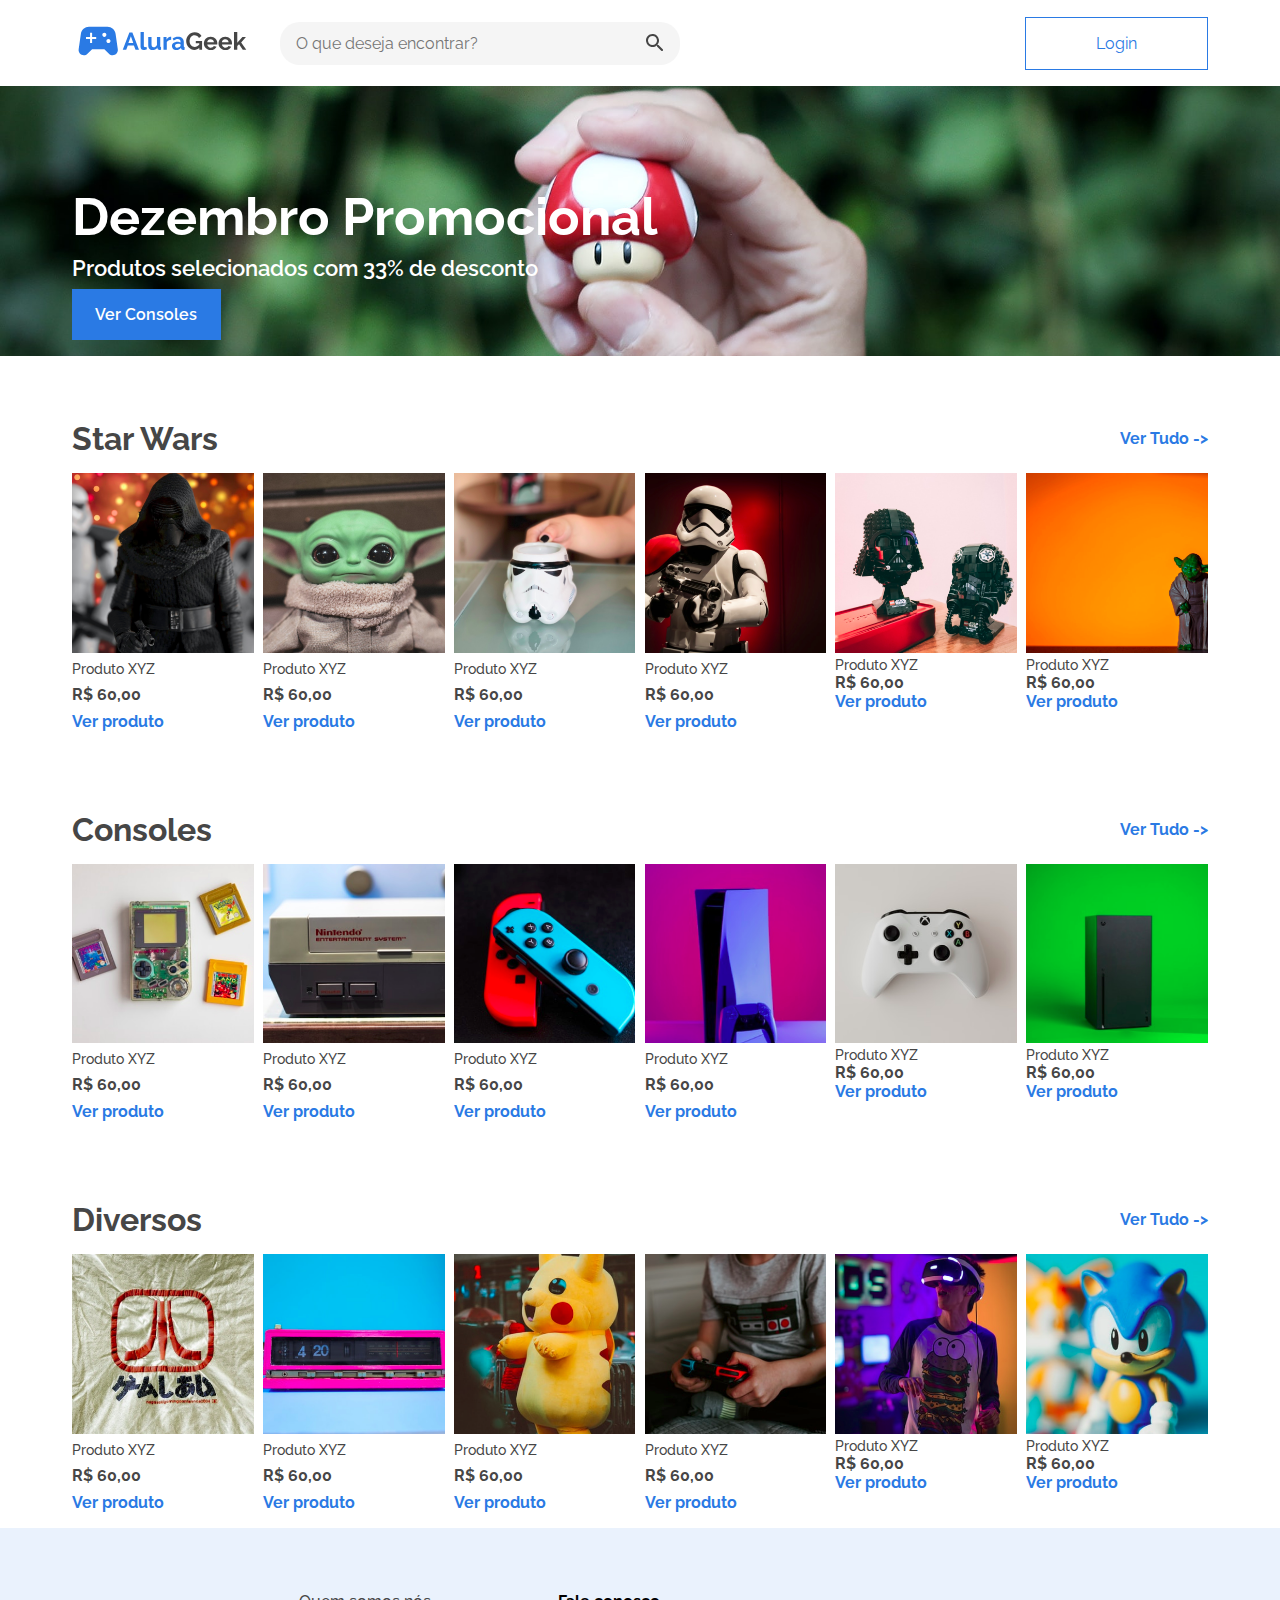
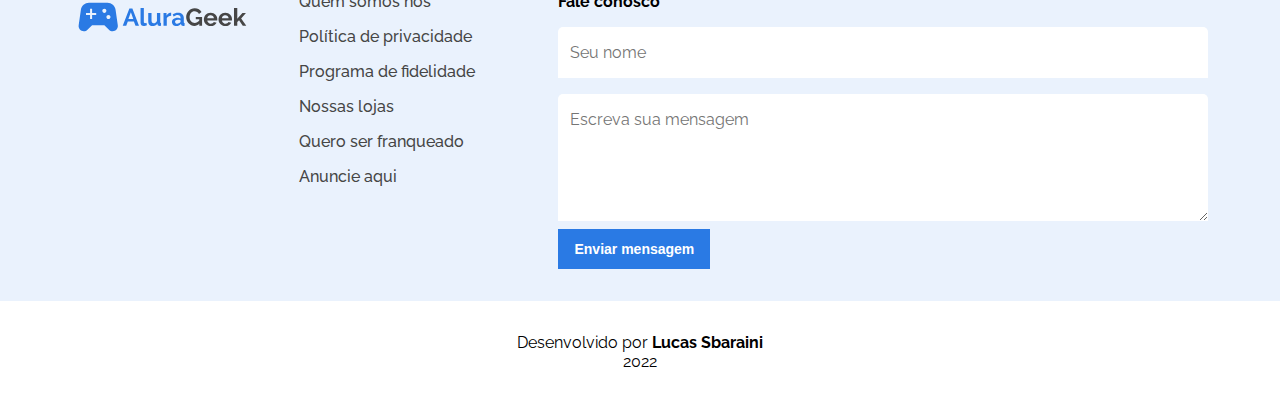
<file: index.html>
<!DOCTYPE html>
<html lang="pt-BR">
<head>
    <meta charset="UTF-8">
    <meta http-equiv="X-UA-Compatible" content="IE=edge">
    <meta name="viewport" content="width=device-width, initial-scale=1.0">
    <title>AluraGeek</title>
    <link rel="stylesheet" href="assets/styles/main.css">
    <link rel="preconnect" href="https://fonts.googleapis.com">
    <link rel="preconnect" href="https://fonts.gstatic.com" crossorigin>
    <link href="https://fonts.googleapis.com/css2?family=Raleway:ital,wght@0,100;0,200;0,300;0,400;0,500;0,600;0,700;0,800;0,900;1,100;1,200;1,300;1,400;1,500;1,600;1,700;1,800;1,900&display=swap" rel="stylesheet">

</head>
<body>
    <header class="container">
        <div class="nav__infos">
            <a href="index.html"><img class="nav__logo" alt="Alura Geek" src="./assets/images/Logo-alurageek.svg" href="index.html"></a>
            <label for="home__search" class="search__input"></label>
            <input class="nav__search" id="home__search" type="search" placeholder="O que deseja encontrar?">
        </div>
        <a class="nav__login__button" href="login.html">Login</a>
        <i class="search__button icon-search"></i>
    </header>

    <main>
        <section class="hero__banner container">
            <h2 class="banner__title">Dezembro Promocional</h2>
            <p class="banner__text">Produtos selecionados com 33% de desconto</p>
            <a class="banner__button" href="#">Ver Consoles</a>
        </section>

        <section class="products container">
            <div class="section__products">
                <div class="section__products-title">
                    <h3 class="section__products-name">Star Wars</h3>
                    <a class="section__products-link" href="#">Ver Tudo -></a>
                </div>

                <div class="section__products-list">
                    <div class="section__product">
                        <img class="section__product-img" src="./assets/img-produtos-star-wars/Kylo-average.png" alt="Kylo">
                        <p class="product__name">Produto XYZ</p>
                        <p class="product__price">R$ 60,00</p>
                        <a class="product__list-link" href="#">Ver produto</a>
                    </div>

                    <div class="section__product">
                        <img class="section__product-img" src="./assets/img-produtos-star-wars/Grogu-average.png" alt="Grogu">
                        <p class="product__name">Produto XYZ</p>
                        <p class="product__price">R$ 60,00</p>
                        <a class="product__list-link" href="#">Ver produto</a>
                    </div>

                    <div class="section__product">
                        <img class="section__product-img" src="./assets/img-produtos-star-wars/Caneca-average.png" alt="Caneca">
                        <p class="product__name">Produto XYZ</p>
                        <p class="product__price">R$ 60,00</p>
                        <a class="product__list-link" href="product.html">Ver produto</a>
                    </div>

                    <div class="section__product">
                        <img class="section__product-img" src="./assets/img-produtos-star-wars/StormTrooper-average.png" alt="StormTrooper">
                        <p class="product__name">Produto XYZ</p>
                        <p class="product__price">R$ 60,00</p>
                        <a class="product__list-link" href="#">Ver produto</a>
                    </div>

                    <div class="section__product">
                        <img class="section__product-img" src="./assets/img-produtos-star-wars/VaderHead-average.png" alt="VaderHead">
                        <p class="product__name">Produto XYZ</p>
                        <p class="product__price">R$ 60,00</p>
                        <a class="product__list-link" href="#">Ver produto</a>
                    </div>

                    <div class="section__product">
                        <img class="section__product-img" src="./assets/img-produtos-star-wars/Yoda-average.png" alt="Yoda">
                        <p class="product__name">Produto XYZ</p>
                        <p class="product__price">R$ 60,00</p>
                        <a class="product__list-link" href="#">Ver produto</a>
                    </div>
                </div>
            </div>

            <div class="section__products">
                <div class="section__products-title">
                    <h3 class="section__products-name">Consoles</h3>
                    <a class="section__products-link" href="#">Ver Tudo -></a>
                </div>

                <div class="section__products-list">
                    <div class="section__product">
                        <img class="section__product-img" src="./assets/img-produtos-consoles/gameboy.png" alt="Gameboy">
                        <p class="product__name">Produto XYZ</p>
                        <p class="product__price">R$ 60,00</p>
                        <a class="product__list-link" href="#">Ver produto</a>
                    </div>

                    <div class="section__product">
                        <img class="section__product-img" src="./assets/img-produtos-consoles/nintendo.png" alt="Nintendo">
                        <p class="product__name">Produto XYZ</p>
                        <p class="product__price">R$ 60,00</p>
                        <a class="product__list-link" href="#">Ver produto</a>
                    </div>

                    <div class="section__product">
                        <img class="section__product-img" src="./assets/img-produtos-consoles/nintendoswitch.png" alt="Nintendo Switch">
                        <p class="product__name">Produto XYZ</p>
                        <p class="product__price">R$ 60,00</p>
                        <a class="product__list-link" href="#">Ver produto</a>
                    </div>

                    <div class="section__product">
                        <img class="section__product-img" src="./assets/img-produtos-consoles/playstation5.png" alt="Playstation 5">
                        <p class="product__name">Produto XYZ</p>
                        <p class="product__price">R$ 60,00</p>
                        <a class="product__list-link" href="#">Ver produto</a>
                    </div>

                    <div class="section__product">
                        <img class="section__product-img" src="./assets/img-produtos-consoles/xbox-controller.png" alt="Controle Xbox">
                        <p class="product__name">Produto XYZ</p>
                        <p class="product__price">R$ 60,00</p>
                        <a class="product__list-link" href="#">Ver produto</a>
                    </div>

                    <div class="section__product">
                        <img class="section__product-img" src="./assets/img-produtos-consoles/xbox.png" alt="Xbox Series X">
                        <p class="product__name">Produto XYZ</p>
                        <p class="product__price">R$ 60,00</p>
                        <a class="product__list-link" href="#">Ver produto</a>
                    </div>
                </div>
            </div>
                
            <div class="section__products">
                <div class="section__products-title">
                    <h3 class="section__products-name">Diversos</h3>
                    <a class="section__products-link" href="#">Ver Tudo -></a>
                </div>

                <div class="section__products-list">
                    <div class="section__product">
                        <img class="section__product-img" src="./assets/img-produtos-diversos/atari.png" alt="Atari Camiseta">
                        <p class="product__name">Produto XYZ</p>
                        <p class="product__price">R$ 60,00</p>
                        <a class="product__list-link" href="#">Ver produto</a>
                    </div>

                    <div class="section__product">
                        <img class="section__product-img" src="./assets/img-produtos-diversos/clockradio.png" alt="Rádio Relógio">
                        <p class="product__name">Produto XYZ</p>
                        <p class="product__price">R$ 60,00</p>
                        <a class="product__list-link" href="#">Ver produto</a>
                    </div>

                    <div class="section__product">
                        <img class="section__product-img" src="./assets/img-produtos-diversos/pikachu.png" alt="Pikachu">
                        <p class="product__name">Produto XYZ</p>
                        <p class="product__price">R$ 60,00</p>
                        <a class="product__list-link" href="#">Ver produto</a>
                    </div>

                    <div class="section__product">
                        <img class="section__product-img" src="./assets/img-produtos-diversos/playingswitch.png" alt="Switch">
                        <p class="product__name">Produto XYZ</p>
                        <p class="product__price">R$ 60,00</p>
                        <a class="product__list-link" href="#">Ver produto</a>
                    </div>

                    <div class="section__product">
                        <img class="section__product-img" src="./assets/img-produtos-diversos/playingVR.png" alt="VR">
                        <p class="product__name">Produto XYZ</p>
                        <p class="product__price">R$ 60,00</p>
                        <a class="product__list-link" href="#">Ver produto</a>
                    </div>

                    <div class="section__product">
                        <img class="section__product-img" src="./assets/img-produtos-diversos/sonic.png" alt="Sonic">
                        <p class="product__name">Produto XYZ</p>
                        <p class="product__price">R$ 60,00</p>
                        <a class="product__list-link" href="#">Ver produto</a>
                    </div>
                </div>
            </div>
        </section>
    </main>

    <footer>
        <section class="footer_infos container">
            <img class="footer__logo" src="./assets/images/Logo-alurageek.svg" alt="Alura Geek">
            <nav class="footer__nav">
                <ul class="footer__nav-list">
                    <li class="footer__nav-itens"><a class="footer-link" href="#">Quem somos nós</a></li>
                    <li class="footer__nav-itens"><a class="footer-link" href="#">Política de privacidade</a></li>
                    <li class="footer__nav-itens"><a class="footer-link" href="#">Programa de fidelidade</a></li>
                    <li class="footer__nav-itens"><a class="footer-link" href="#">Nossas lojas</a></li>
                    <li class="footer__nav-itens"><a class="footer-link" href="#">Quero ser franqueado</a></li>
                    <li class="footer__nav-itens"><a class="footer-link" href="#">Anuncie aqui</a></li>
                </ul>
            </nav>

            <form class="form__footer">
                <h4 class="form__footer-title">Fale conosco</h4>

                <label for="name" class="form__footer-name"></label>
                <input type="text" name="nome" id="name" class="form__footer-username" placeholder="Seu nome">
                         
                <label for="message" class="message"></label>
                <textarea name="mensagem" class="form__footer-message" id="message" cols="30" rows="5" placeholder="Escreva sua mensagem"></textarea>
                <button class="form__footer-button">Enviar mensagem</button>
            </form>
        </section>

        <section class="footer__info container">
            <p>Desenvolvido por <strong>Lucas Sbaraini</strong></p>
            <p>2022</p>
        </section>
    </footer>
</body>
</html>
</file>
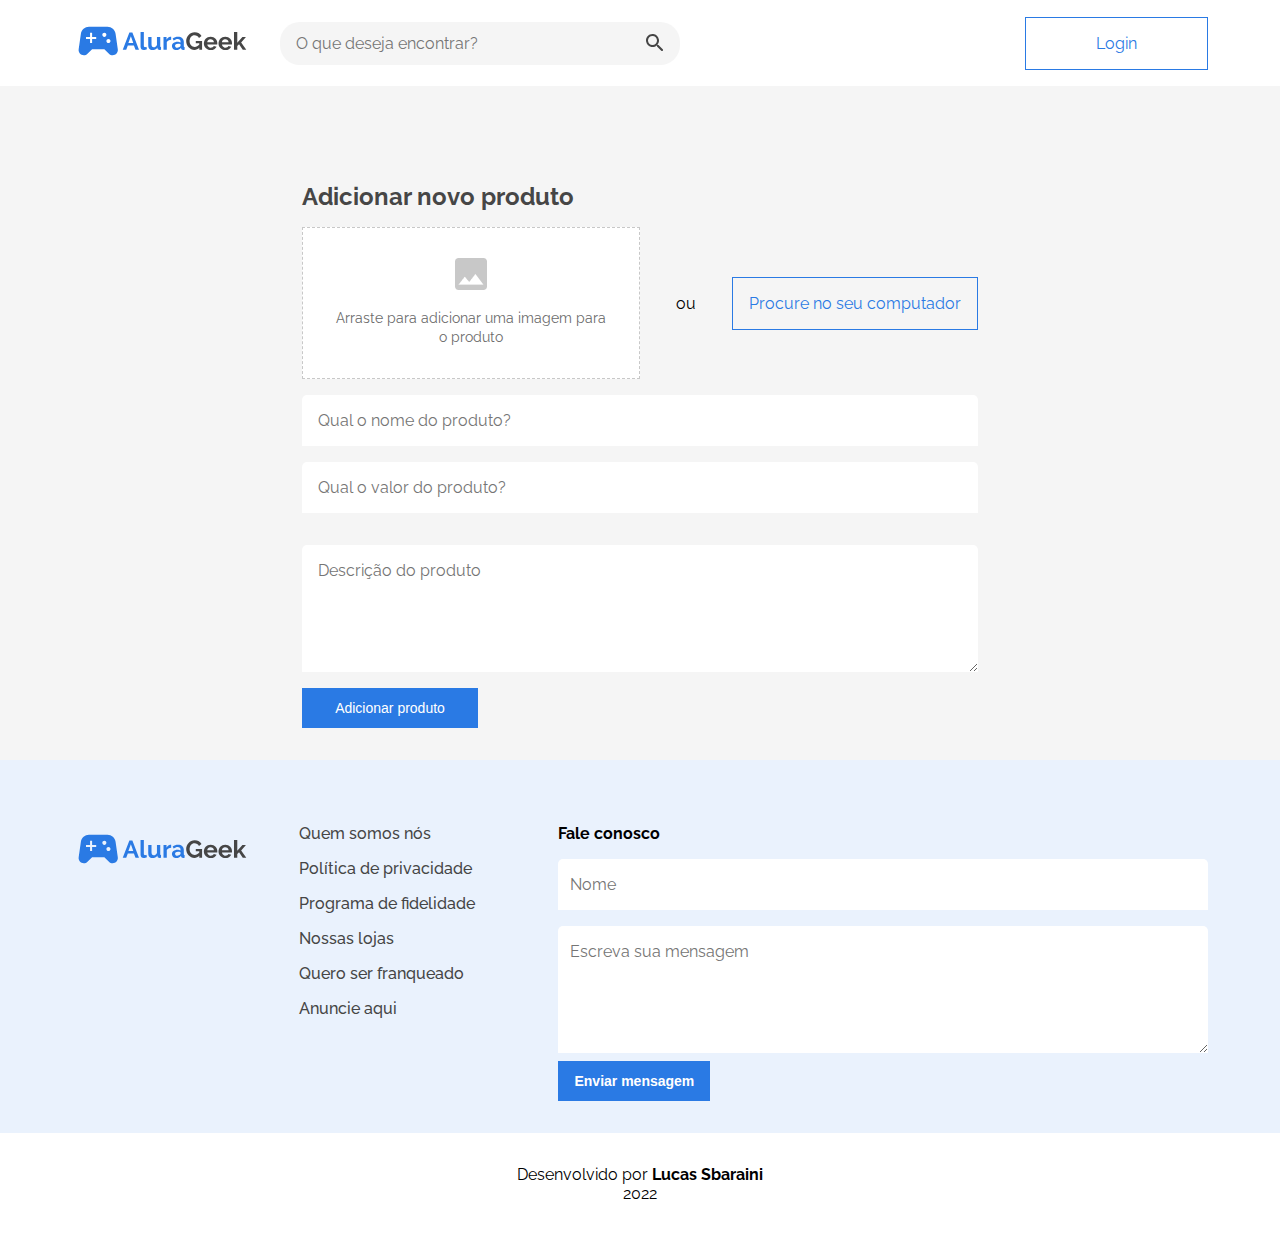
<file: add-produtc.html>
<!DOCTYPE html>
<html lang="pt-BR">
<head>
    <meta charset="UTF-8">
    <meta http-equiv="X-UA-Compatible" content="IE=edge">
    <meta name="viewport" content="width=device-width, initial-scale=1.0">
    <title>AluraGeek</title>
    <link rel="stylesheet" href="assets/styles/main.css">
    <link rel="preconnect" href="https://fonts.googleapis.com">
    <link rel="preconnect" href="https://fonts.gstatic.com" crossorigin>
    <link href="https://fonts.googleapis.com/css2?family=Raleway:ital,wght@0,100;0,200;0,300;0,400;0,500;0,600;0,700;0,800;0,900;1,100;1,200;1,300;1,400;1,500;1,600;1,700;1,800;1,900&display=swap" rel="stylesheet">

</head>
<body>
    <header class="container">
        <div class="nav__infos">
            <a href="index.html"><img class="nav__logo" alt="Alura Geek" src="./assets/images/Logo-alurageek.svg" href="index.html"></a>
            <label for="home__search" class="search__input"></label>
            <input class="nav__search" id="home__search" type="search" placeholder="O que deseja encontrar?">
        </div>
        <a class="nav__login__button" href="login.html">Login</a>
        <i class="search__button icon-search"></i>
    </header>

    <main>
        <section class="add__product-form">
            <div class="add__product container">
                <h2 class="add__product-title">Adicionar novo produto</h2>
    
                <div class="form__add-product">
                    <div class="drag__file"></div>
                    <span>ou</span>
                    <label for="product__img" id="img-product" class="form__add-image"></label>
                    <input type="file" id="product__img" accept="image/*">
                </div>
    
                <label for="product__name" id="product__name" class="form__product-input"></label>
                <input type="name" id="product__name" class="form__product-name" placeholder="Qual o nome do produto?">
    
                <label for="product__price" id="product__price" class="form__product-input"></label>
                <input type="number" id="product__price" class="form__product-price" placeholder="Qual o valor do produto?">
    
                <label for="description" class="description"></label>
                <textarea name="description" class="form__product-description" id="description" cols="30" rows="5" placeholder="Descrição do produto"></textarea>
    
                <button class="form__add-product-button">Adicionar produto</button>
            </div>
        </section>
    </main>

    <footer>
        <section class="footer_infos container">
            <img class="footer__logo" src="./assets/images/Logo-alurageek.svg" alt="Alura Geek">
            <nav class="footer__nav">
                <ul class="footer__nav-list">
                    <li class="footer__nav-itens"><a class="footer-link" href="#">Quem somos nós</a></li>
                    <li class="footer__nav-itens"><a class="footer-link" href="#">Política de privacidade</a></li>
                    <li class="footer__nav-itens"><a class="footer-link" href="#">Programa de fidelidade</a></li>
                    <li class="footer__nav-itens"><a class="footer-link" href="#">Nossas lojas</a></li>
                    <li class="footer__nav-itens"><a class="footer-link" href="#">Quero ser franqueado</a></li>
                    <li class="footer__nav-itens"><a class="footer-link" href="#">Anuncie aqui</a></li>
                </ul>
            </nav>

            <form class="form__footer">
                <h4 class="form__footer-title">Fale conosco</h4>
                <label for="name" class="form__footer-name"></label>
                <input type="text" name="nome" id="name" class="form__footer-username" placeholder="Nome">
                <label for="message" class="message"></label>
                <textarea name="mensagem" class="form__footer-message" id="message" cols="30" rows="5" placeholder="Escreva sua mensagem"></textarea>
                <button class="form__footer-button">Enviar mensagem</button>
            </form>
        </section>

        <section class="footer__info container">
            <p>Desenvolvido por <strong>Lucas Sbaraini</strong></p>
            <p>2022</p>
        </section>
    </footer>
</body>
</html>
</file>
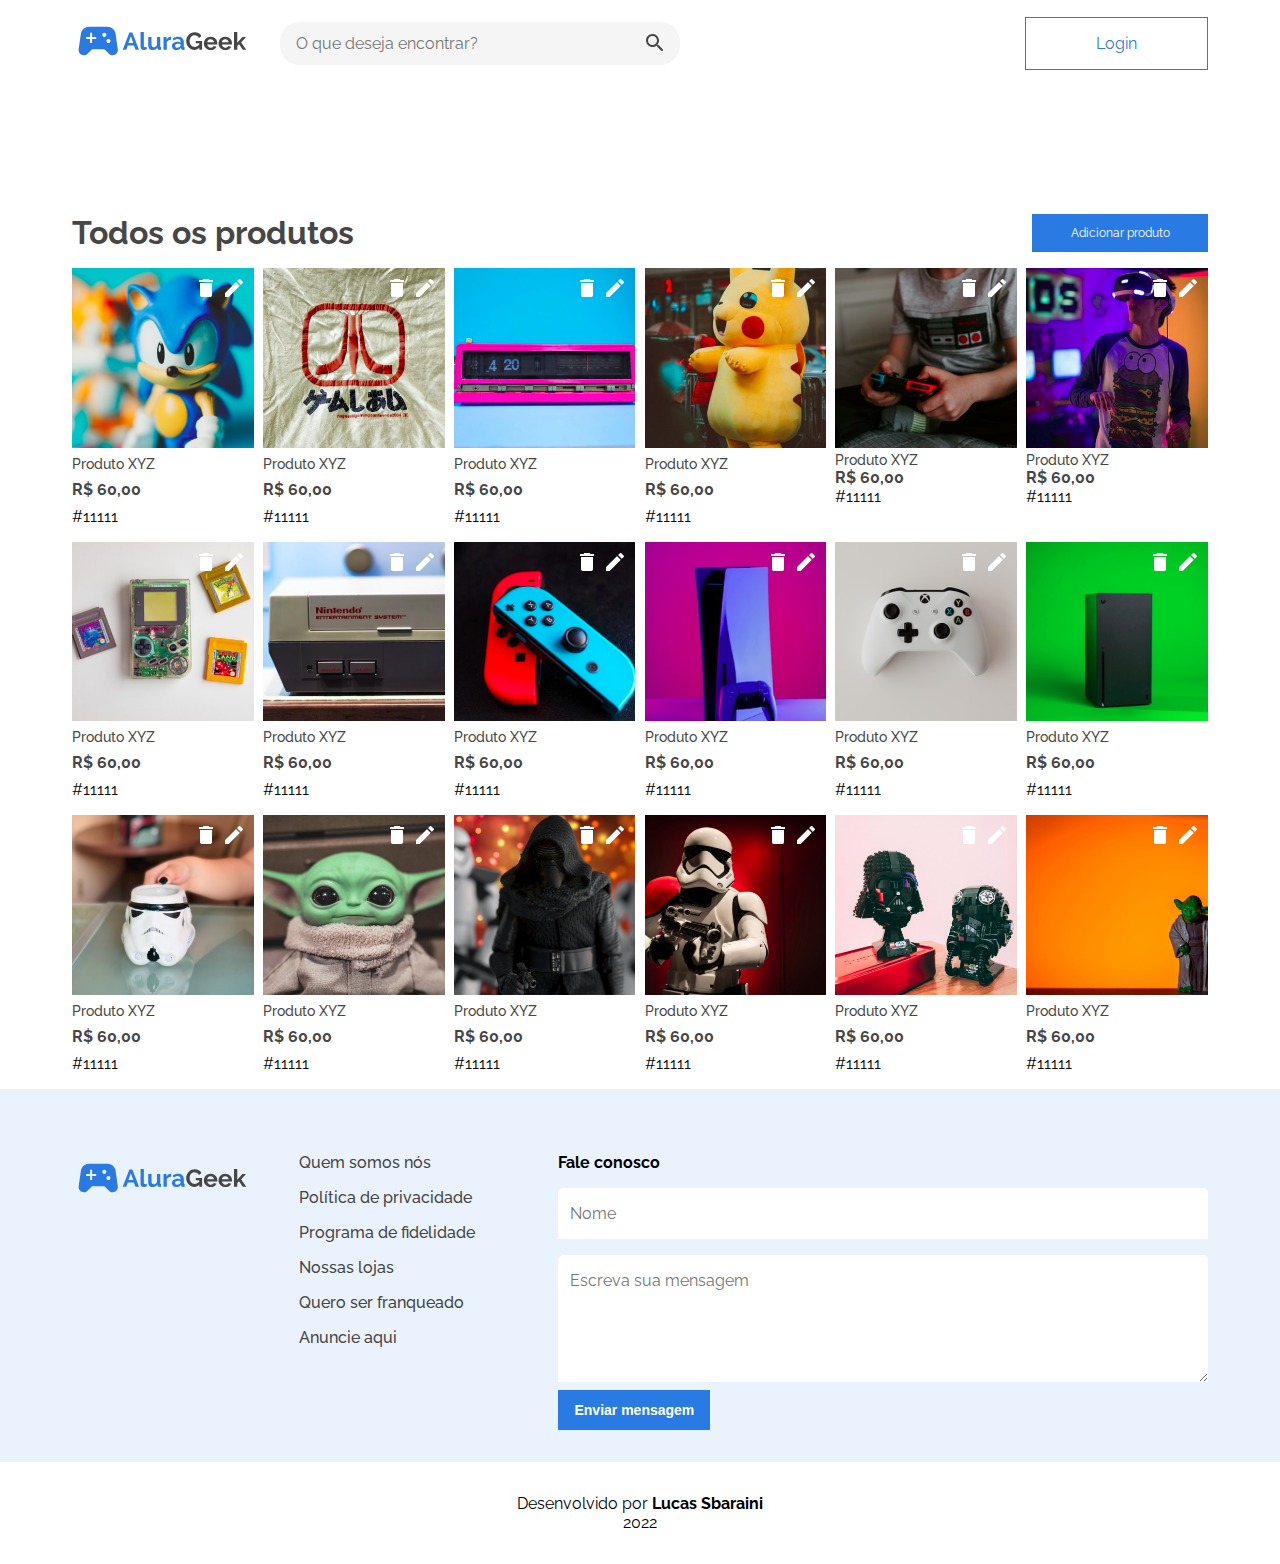
<file: all-products.html>
<!DOCTYPE html>
<html lang="pt-BR">
<head>
    <meta charset="UTF-8">
    <meta http-equiv="X-UA-Compatible" content="IE=edge">
    <meta name="viewport" content="width=device-width, initial-scale=1.0">
    <title>AluraGeek</title>
    <link rel="stylesheet" href="assets/styles/main.css">
    <link rel="preconnect" href="https://fonts.googleapis.com">
    <link rel="preconnect" href="https://fonts.gstatic.com" crossorigin>
    <link href="https://fonts.googleapis.com/css2?family=Raleway:ital,wght@0,100;0,200;0,300;0,400;0,500;0,600;0,700;0,800;0,900;1,100;1,200;1,300;1,400;1,500;1,600;1,700;1,800;1,900&display=swap" rel="stylesheet">

</head>
<body>
    <header class="container">
        <div class="nav__infos">
            <a href="index.html"><img class="nav__logo" alt="Alura Geek" src="./assets/images/Logo-alurageek.svg" href="index.html"></a>
            <label for="home__search" class="search__input"></label>
            <input class="nav__search" id="home__search" type="search" placeholder="O que deseja encontrar?">
        </div>
        <a class="nav__login__button" href="login.html">Login</a>
        <i class="search__button icon-search"></i>
    </header>

    <main>
        <section class="section__products container">
            <div class="section__products">
                <div class="section__title-products">
                    <h3 class="section__products-name edit">Todos os produtos</h3>
                    <a href="add-produtc.html" class="add__button">Adicionar produto</a>
                </div>

                <div class="section__products-list">
                    <div class="section__product">
                        <img class="section__product-img" src="./assets/img-produtos-diversos/sonic.png" alt="Sonic">
                        <div class="icons__edit">
                            <img src="./assets/icons/delete.png">
                            <img src="./assets/icons/edit.png">
                        </div>
                        <p class="product__name">Produto XYZ</p>
                        <p class="product__price">R$ 60,00</p>
                        <p class="product__id">#11111</p>
                    </div>

                    <div class="section__product edit">
                        <img class="section__product-img" src="./assets/img-produtos-diversos/atari.png" alt="Atari">
                        <div class="icons__edit">
                            <img src="./assets/icons/delete.png">
                            <img src="./assets/icons/edit.png">
                        </div>
                        <p class="product__name">Produto XYZ</p>
                        <p class="product__price">R$ 60,00</p>
                        <p class="product__id">#11111</p>
                    </div>

                    <div class="section__product edit">
                        <img class="section__product-img" src="./assets/img-produtos-diversos/clockradio.png" alt="clockradio">
                        <div class="icons__edit">
                            <img src="./assets/icons/delete.png">
                            <img src="./assets/icons/edit.png">
                        </div>
                        <p class="product__name">Produto XYZ</p>
                        <p class="product__price">R$ 60,00</p>
                        <p class="product__id">#11111</p>
                    </div>

                    <div class="section__product edit">
                        <img class="section__product-img" src="./assets/img-produtos-diversos/pikachu.png" alt="Pikachu">
                        <div class="icons__edit">
                            <img src="./assets/icons/delete.png">
                            <img src="./assets/icons/edit.png">
                        </div>
                        <p class="product__name">Produto XYZ</p>
                        <p class="product__price">R$ 60,00</p>
                        <p class="product__id">#11111</p>
                    </div>

                    <div class="section__product edit">
                        <img class="section__product-img" src="./assets/img-produtos-diversos/playingswitch.png" alt="Switch">
                        <div class="icons__edit">
                            <img src="./assets/icons/delete.png">
                            <img src="./assets/icons/edit.png">
                        </div>
                        <p class="product__name">Produto XYZ</p>
                        <p class="product__price">R$ 60,00</p>
                        <p class="product__id">#11111</p>
                    </div>

                    <div class="section__product edit">
                        <img class="section__product-img" src="./assets/img-produtos-diversos/playingVR.png" alt="VR">
                        <div class="icons__edit">
                            <img src="./assets/icons/delete.png">
                            <img src="./assets/icons/edit.png">
                        </div>
                        <p class="product__name">Produto XYZ</p>
                        <p class="product__price">R$ 60,00</p>
                        <p class="product__id">#11111</p>
                    </div>

                    <div class="section__product">
                        <img class="section__product-img" src="./assets/img-produtos-consoles/gameboy.png" alt="Gameboy">
                        <div class="icons__edit">
                            <img src="./assets/icons/delete.png">
                            <img src="./assets/icons/edit.png">
                        </div>
                        <p class="product__name">Produto XYZ</p>
                        <p class="product__price">R$ 60,00</p>
                        <p class="product__id">#11111</p>
                    </div>

                    <div class="section__product">
                        <img class="section__product-img" src="./assets/img-produtos-consoles/nintendo.png" alt="Nintendo">
                        <div class="icons__edit">
                            <img src="./assets/icons/delete.png">
                            <img src="./assets/icons/edit.png">
                        </div>
                        <p class="product__name">Produto XYZ</p>
                        <p class="product__price">R$ 60,00</p>
                        <p class="product__id">#11111</p>
                    </div>

                    <div class="section__product">
                        <img class="section__product-img" src="./assets/img-produtos-consoles/nintendoswitch.png" alt="Switch">
                        <div class="icons__edit">
                            <img src="./assets/icons/delete.png">
                            <img src="./assets/icons/edit.png">
                        </div>
                        <p class="product__name">Produto XYZ</p>
                        <p class="product__price">R$ 60,00</p>
                        <p class="product__id">#11111</p>
                    </div>

                    <div class="section__product">
                        <img class="section__product-img" src="./assets/img-produtos-consoles/playstation5.png" alt="Playstation 5">
                        <div class="icons__edit">
                            <img src="./assets/icons/delete.png">
                            <img src="./assets/icons/edit.png">
                        </div>
                        <p class="product__name">Produto XYZ</p>
                        <p class="product__price">R$ 60,00</p>
                        <p class="product__id">#11111</p>
                    </div>

                    <div class="section__product">
                        <img class="section__product-img" src="./assets/img-produtos-consoles/xbox-controller.png" alt="Controle Xbox">
                        <div class="icons__edit">
                            <img src="./assets/icons/delete.png">
                            <img src="./assets/icons/edit.png">
                        </div>
                        <p class="product__name">Produto XYZ</p>
                        <p class="product__price">R$ 60,00</p>
                        <p class="product__id">#11111</p>
                    </div>

                    <div class="section__product">
                        <img class="section__product-img" src="./assets/img-produtos-consoles/xbox.png" alt="Xbox">
                        <div class="icons__edit">
                            <img src="./assets/icons/delete.png">
                            <img src="./assets/icons/edit.png">
                        </div>
                        <p class="product__name">Produto XYZ</p>
                        <p class="product__price">R$ 60,00</p>
                        <p class="product__id">#11111</p>
                    </div>

                    <div class="section__product">
                        <img class="section__product-img" src="./assets/img-produtos-star-wars/Caneca-average.png" alt="Caneca-average">
                        <div class="icons__edit">
                            <img src="./assets/icons/delete.png">
                            <img src="./assets/icons/edit.png">
                        </div>
                        <p class="product__name">Produto XYZ</p>
                        <p class="product__price">R$ 60,00</p>
                        <p class="product__id">#11111</p>
                    </div>

                    <div class="section__product">
                        <img class="section__product-img" src="./assets/img-produtos-star-wars/Grogu-average.png" alt="Grogu-average">
                        <div class="icons__edit">
                            <img src="./assets/icons/delete.png">
                            <img src="./assets/icons/edit.png">
                        </div>
                        <p class="product__name">Produto XYZ</p>
                        <p class="product__price">R$ 60,00</p>
                        <p class="product__id">#11111</p>
                    </div>

                    <div class="section__product">
                        <img class="section__product-img" src="./assets/img-produtos-star-wars/Kylo-average.png" alt="Kylo-average">
                        <div class="icons__edit">
                            <img src="./assets/icons/delete.png">
                            <img src="./assets/icons/edit.png">
                        </div>
                        <p class="product__name">Produto XYZ</p>
                        <p class="product__price">R$ 60,00</p>
                        <p class="product__id">#11111</p>
                    </div>

                    <div class="section__product">
                        <img class="section__product-img" src="./assets/img-produtos-star-wars/StormTrooper-average.png" alt="StormTrooper-average">
                        <div class="icons__edit">
                            <img src="./assets/icons/delete.png">
                            <img src="./assets/icons/edit.png">
                        </div>
                        <p class="product__name">Produto XYZ</p>
                        <p class="product__price">R$ 60,00</p>
                        <p class="product__id">#11111</p>
                    </div>

                    <div class="section__product">
                        <img class="section__product-img" src="./assets/img-produtos-star-wars/VaderHead-average.png" alt="Vader Head">
                        <div class="icons__edit">
                            <img src="./assets/icons/delete.png">
                            <img src="./assets/icons/edit.png">
                        </div>
                        <p class="product__name">Produto XYZ</p>
                        <p class="product__price">R$ 60,00</p>
                        <p class="product__id">#11111</p>
                    </div>

                    <div class="section__product">
                        <img class="section__product-img" src="./assets/img-produtos-star-wars/Yoda-average.png" alt="Yoda">
                        <div class="icons__edit">
                            <img src="./assets/icons/delete.png">
                            <img src="./assets/icons/edit.png">
                        </div>
                        <p class="product__name">Produto XYZ</p>
                        <p class="product__price">R$ 60,00</p>
                        <p class="product__id">#11111</p>
                    </div>

                </div>
            </div>
        </section>
    </main>

    <footer>
        <section class="footer_infos container">
            <img class="footer__logo" src="./assets/images/Logo-alurageek.svg" alt="Alura Geek">
            <nav class="footer__nav">
                <ul class="footer__nav-list">
                    <li class="footer__nav-itens"><a class="footer-link" href="#">Quem somos nós</a></li>
                    <li class="footer__nav-itens"><a class="footer-link" href="#">Política de privacidade</a></li>
                    <li class="footer__nav-itens"><a class="footer-link" href="#">Programa de fidelidade</a></li>
                    <li class="footer__nav-itens"><a class="footer-link" href="#">Nossas lojas</a></li>
                    <li class="footer__nav-itens"><a class="footer-link" href="#">Quero ser franqueado</a></li>
                    <li class="footer__nav-itens"><a class="footer-link" href="#">Anuncie aqui</a></li>
                </ul>
            </nav>

            <form class="form__footer">
                <h4 class="form__footer-title">Fale conosco</h4>
                <label for="name" class="form__footer-name"></label>
                <input type="text" name="nome" id="name" class="form__footer-username" placeholder="Nome">
                <label for="message" class="message"></label>
                <textarea name="mensagem" class="form__footer-message" id="message" cols="30" rows="5" placeholder="Escreva sua mensagem"></textarea>
                <button class="form__footer-button">Enviar mensagem</button>
            </form>
        </section>

        <section class="footer__info container">
            <p>Desenvolvido por <strong>Lucas Sbaraini</strong></p>
            <p>2022</p>
        </section>
    </footer>
</body>
</html>
</file>
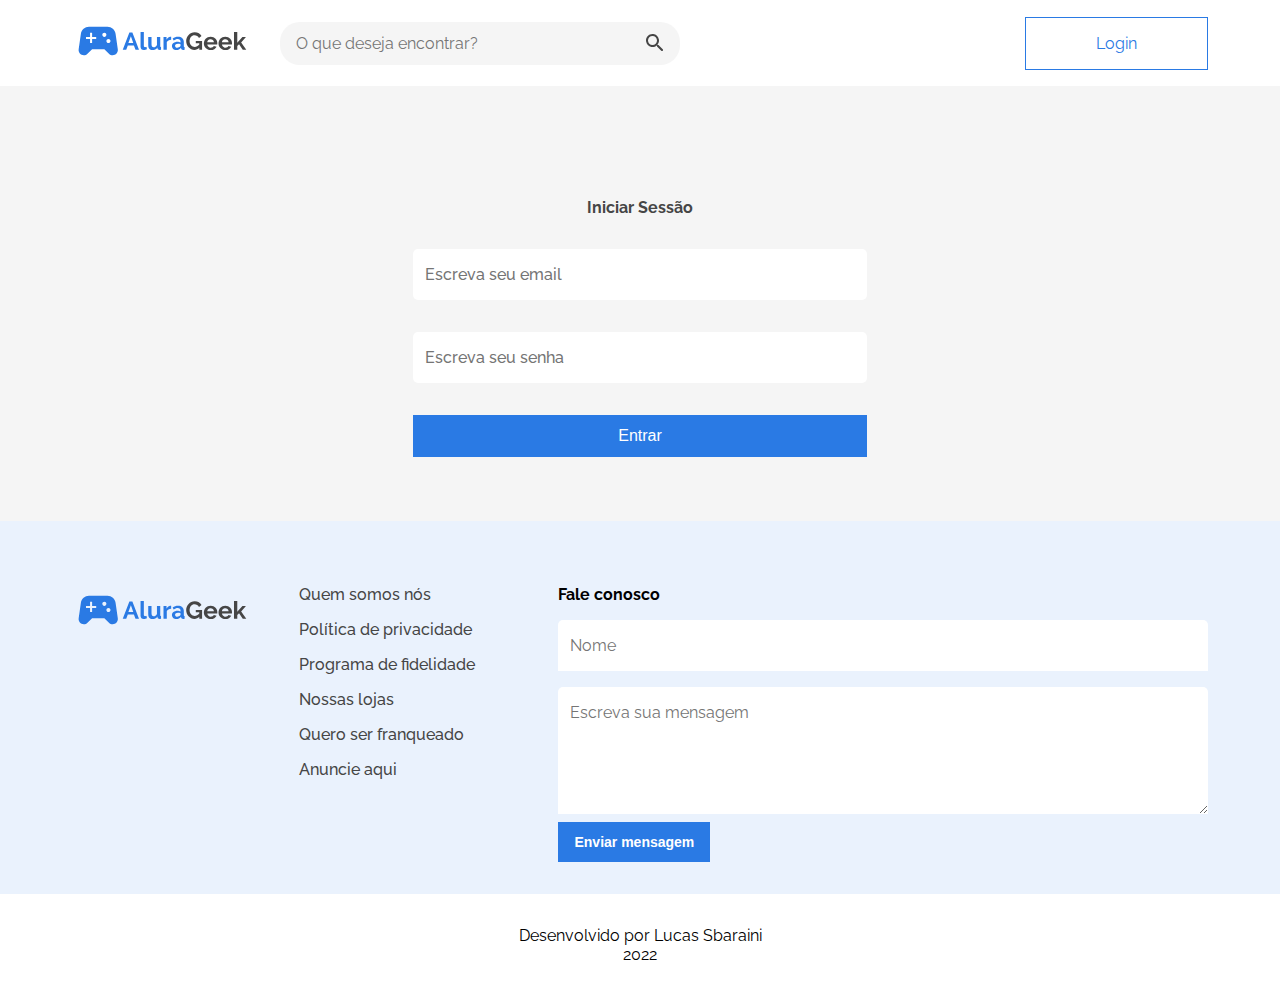
<file: login.html>
<!DOCTYPE html>
<html lang="pt-BR">
<head>
    <meta charset="UTF-8">
    <meta http-equiv="X-UA-Compatible" content="IE=edge">
    <meta name="viewport" content="width=device-width, initial-scale=1.0">
    <title>AluraGeek</title>
    <link rel="stylesheet" href="assets/styles/main.css">
    <link rel="preconnect" href="https://fonts.googleapis.com">
    <link rel="preconnect" href="https://fonts.gstatic.com" crossorigin>
    <link href="https://fonts.googleapis.com/css2?family=Raleway:ital,wght@0,100;0,200;0,300;0,400;0,500;0,600;0,700;0,800;0,900;1,100;1,200;1,300;1,400;1,500;1,600;1,700;1,800;1,900&display=swap" rel="stylesheet">

</head>
<body>
    <header class="container">
        <div class="nav__infos">
            <a href="index.html"><img class="nav__logo" alt="Alura Geek" src="./assets/images/Logo-alurageek.svg" href="index.html"></a>
            <label for="home__search" class="search__input"></label>
            <input class="nav__search" id="home__search" type="search" placeholder="O que deseja encontrar?">
        </div>
        <a class="nav__login__button" href="#">Login</a>
        <i class="search__button icon-search"></i>
    </header>

    <main>
        <section class="form__login">
            <h3>Iniciar Sessão</h3>
            <label for="user__email" id="email"></label>
            <input type="email" id="email" class="form__login-email" placeholder="Escreva seu email">

            <label for="user__password" id="password"></label>
            <input type="password" id="password" class="form__login-password" placeholder="Escreva seu senha">

            <button class="form__login-button">Entrar</button>
        </section>
    </main>

    <footer>
        <section class="footer_infos container">
            <img class="footer__logo" src="./assets/images/Logo-alurageek.svg" alt="Alura Geek">
            <nav class="footer__nav">
                <ul class="footer__nav-list">
                    <li class="footer__nav-itens"><a class="footer-link" href="#">Quem somos nós</a></li>
                    <li class="footer__nav-itens"><a class="footer-link" href="#">Política de privacidade</a></li>
                    <li class="footer__nav-itens"><a class="footer-link" href="#">Programa de fidelidade</a></li>
                    <li class="footer__nav-itens"><a class="footer-link" href="#">Nossas lojas</a></li>
                    <li class="footer__nav-itens"><a class="footer-link" href="#">Quero ser franqueado</a></li>
                    <li class="footer__nav-itens"><a class="footer-link" href="#">Anuncie aqui</a></li>
                </ul>
            </nav>

            <form class="form__footer">
                <h4 class="form__footer-title">Fale conosco</h4>
                <label for="name" class="form__footer-name"></label>
                <input type="text" name="nome" id="name" class="form__footer-username" placeholder="Nome">
                <label for="message" class="message"></label>
                <textarea name="mensagem" class="form__footer-message" id="message" cols="30" rows="5" placeholder="Escreva sua mensagem"></textarea>
                <button class="form__footer-button">Enviar mensagem</button>
            </form>
        </section>

        <section class="footer__info container">
            <p>Desenvolvido por Lucas Sbaraini</p>
            <p>2022</p>
        </section>
    </footer>
</body>
</html>
</file>
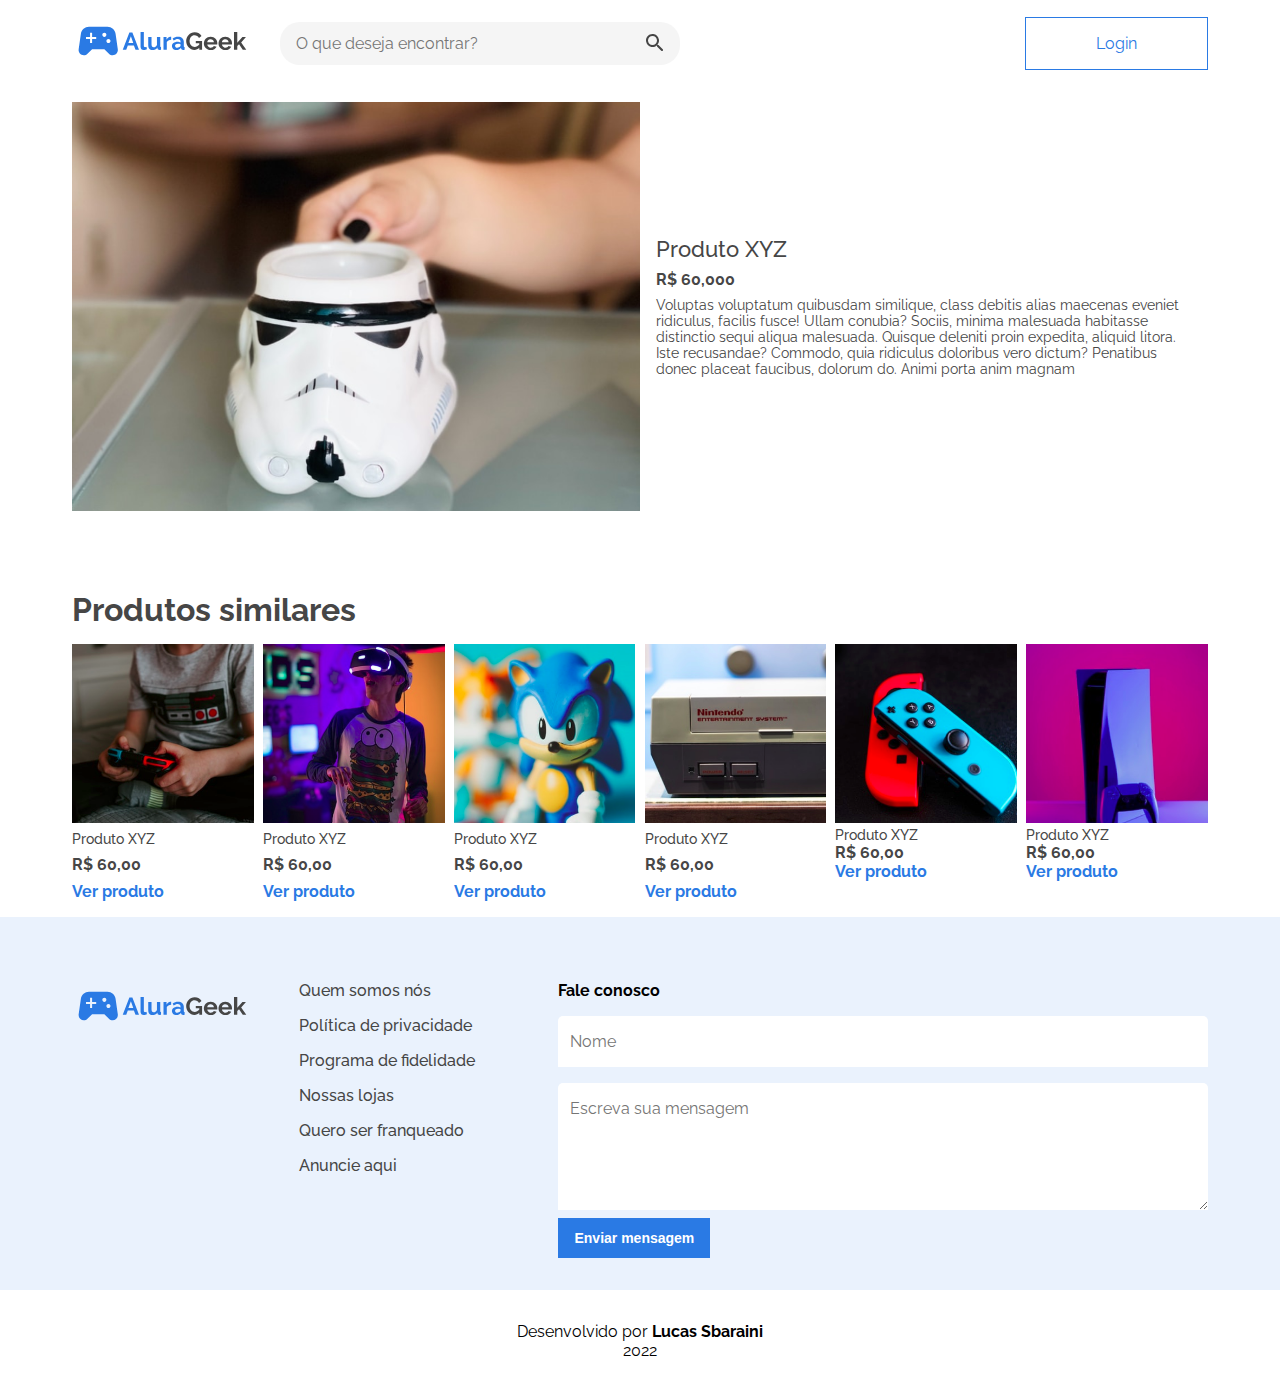
<file: product.html>
<!DOCTYPE html>
<html lang="pt-BR">
<head>
    <meta charset="UTF-8">
    <meta http-equiv="X-UA-Compatible" content="IE=edge">
    <meta name="viewport" content="width=device-width, initial-scale=1.0">
    <title>AluraGeek</title>
    <link rel="stylesheet" href="assets/styles/main.css">
    <link rel="preconnect" href="https://fonts.googleapis.com">
    <link rel="preconnect" href="https://fonts.gstatic.com" crossorigin>
    <link href="https://fonts.googleapis.com/css2?family=Raleway:ital,wght@0,100;0,200;0,300;0,400;0,500;0,600;0,700;0,800;0,900;1,100;1,200;1,300;1,400;1,500;1,600;1,700;1,800;1,900&display=swap" rel="stylesheet">

</head>
<body>
    <header class="container">
        <div class="nav__infos">
            <a href="index.html"><img class="nav__logo" alt="Alura Geek" src="./assets/images/Logo-alurageek.svg" href="index.html"></a>
            <label for="home__search" class="search__input"></label>
            <input class="nav__search" id="home__search" type="search" placeholder="O que deseja encontrar?">
        </div>
        <a class="nav__login__button" href="login.html">Login</a>
        <i class="search__button icon-search"></i>
    </header>

    <main>
        <section class="product__section container">
            <img src="./assets/img-produtos-star-wars/unsplash_6FDXGY9J6y4.png" alt="Yoda" class="product__img-high">
            <div class="product__information">
                <h2 class="product__title">Produto XYZ</h2>
                <p class="product__price">R$ 60,000</p>
                <p class="product__description">Voluptas voluptatum quibusdam similique, class debitis alias maecenas eveniet ridiculus, facilis fusce! Ullam conubia? Sociis, minima malesuada habitasse distinctio sequi aliqua malesuada. Quisque deleniti proin expedita, aliquid litora. Iste recusandae? Commodo, quia ridiculus doloribus vero dictum? Penatibus donec placeat faucibus, dolorum do. Animi porta anim magnam</p>
            </div>
        </section>

        <section class="section__products container">
            <div class="section__products-title">
                <h3 class="section__products-name">Produtos similares</h3>
            </div>
            
            <div class="section__products-list">
                <div class="section__product">
                    <img class="section__product-img" src="./assets/img-produtos-diversos/playingswitch.png" alt="Switch">
                    <p class="product__name">Produto XYZ</p>
                    <p class="product__price">R$ 60,00</p>
                    <a class="product__list-link" href="#">Ver produto</a>
                </div>

                <div class="section__product">
                    <img class="section__product-img" src="./assets/img-produtos-diversos/playingVR.png" alt="VR">
                    <p class="product__name">Produto XYZ</p>
                    <p class="product__price">R$ 60,00</p>
                    <a class="product__list-link" href="#">Ver produto</a>
                </div>

                <div class="section__product">
                    <img class="section__product-img" src="./assets/img-produtos-diversos/sonic.png" alt="Sonic">
                    <p class="product__name">Produto XYZ</p>
                    <p class="product__price">R$ 60,00</p>
                    <a class="product__list-link" href="#">Ver produto</a>
                </div>

                <div class="section__product">
                    <img class="section__product-img" src="./assets/img-produtos-consoles/nintendo.png" alt="Nintendo">
                    <p class="product__name">Produto XYZ</p>
                    <p class="product__price">R$ 60,00</p>
                    <a class="product__list-link" href="#">Ver produto</a>
                </div>

                <div class="section__product">
                    <img class="section__product-img" src="./assets/img-produtos-consoles/nintendoswitch.png" alt="Nintendo Switch">
                    <p class="product__name">Produto XYZ</p>
                    <p class="product__price">R$ 60,00</p>
                    <a class="product__list-link" href="#">Ver produto</a>
                </div>

                <div class="section__product">
                    <img class="section__product-img" src="./assets/img-produtos-consoles/playstation5.png" alt="Playstation 5">
                    <p class="product__name">Produto XYZ</p>
                    <p class="product__price">R$ 60,00</p>
                    <a class="product__list-link" href="#">Ver produto</a>
                </div>
            </div>
        </section>
    </main>
    <footer>
        <section class="footer_infos container">
            <img class="footer__logo" src="./assets/images/Logo-alurageek.svg" alt="Alura Geek">
            <nav class="footer__nav">
                <ul class="footer__nav-list">
                    <li class="footer__nav-itens"><a class="footer-link" href="#">Quem somos nós</a></li>
                    <li class="footer__nav-itens"><a class="footer-link" href="#">Política de privacidade</a></li>
                    <li class="footer__nav-itens"><a class="footer-link" href="#">Programa de fidelidade</a></li>
                    <li class="footer__nav-itens"><a class="footer-link" href="#">Nossas lojas</a></li>
                    <li class="footer__nav-itens"><a class="footer-link" href="#">Quero ser franqueado</a></li>
                    <li class="footer__nav-itens"><a class="footer-link" href="#">Anuncie aqui</a></li>
                </ul>
            </nav>

            <form class="form__footer">
                <h4 class="form__footer-title">Fale conosco</h4>
                <label for="name" class="form__footer-name"></label>
                <input type="text" name="nome" id="name" class="form__footer-username" placeholder="Nome">
                <label for="message" class="message"></label>
                <textarea name="mensagem" class="form__footer-message" id="message" cols="30" rows="5" placeholder="Escreva sua mensagem"></textarea>
                <button class="form__footer-button">Enviar mensagem</button>
            </form>
        </section>

        <section class="footer__info container">
            <p>Desenvolvido por <strong>Lucas Sbaraini</strong></p>
            <p>2022</p>
        </section>
    </footer>
</body>
</html>
</file>
<file: assets/styles/main.css>
@import url(reset.css);
@import url(header.css);
@import url(banner.css);
@import url(products.css);
@import url(footer.css);
@import url(icons.css);
@import url(login.css);
@import url(product-page.css);
@import url(all-products.css);
@import url(add-product.css);

i {
    font-size: 1.5rem;
}

input, textarea {
    font-family: 'Raleway';
    font-size: 16px;
    font-weight: 400;
}

.container {
    font-family: 'Raleway', sans-serif;
}


@media screen and (min-width: 1200px) {
    .container {
        padding-right: calc((100% - 1136px)/2);
        padding-left: calc((100% - 1136px)/2);
    }
    
}
</file>
